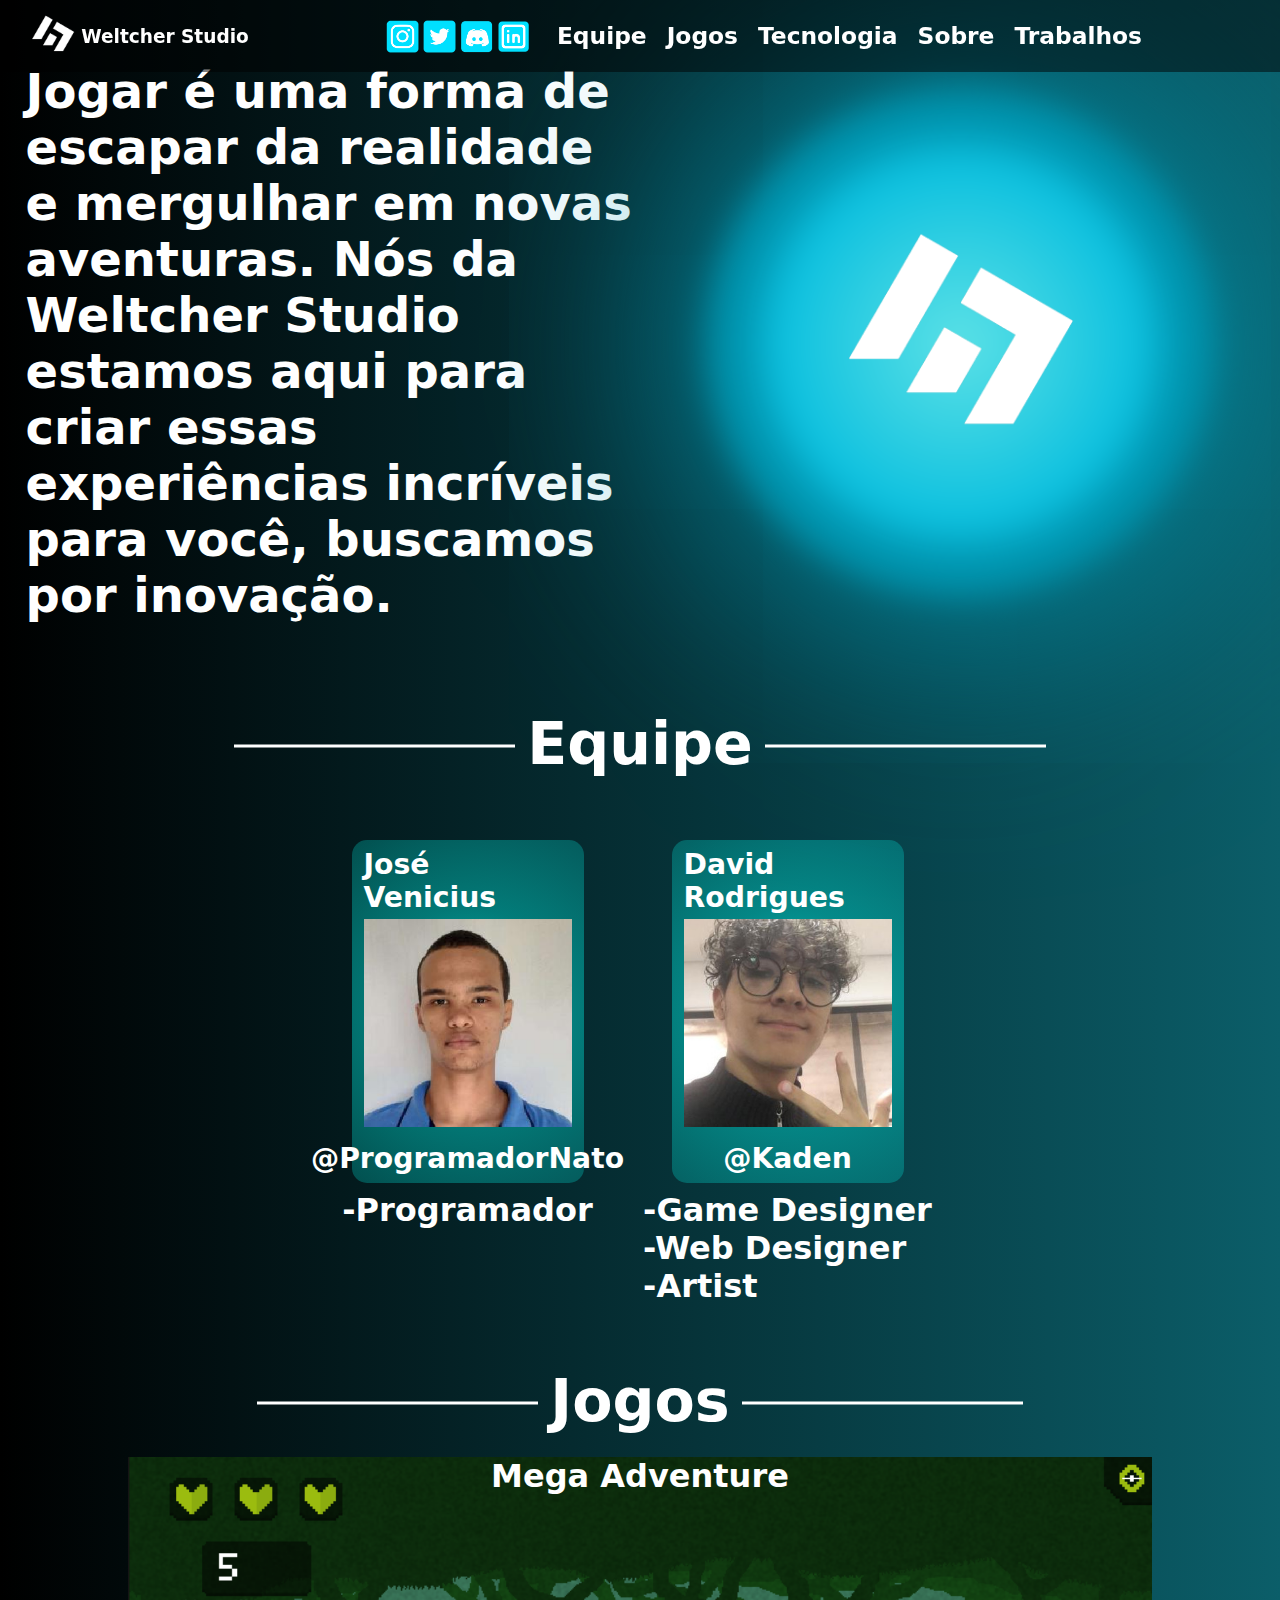
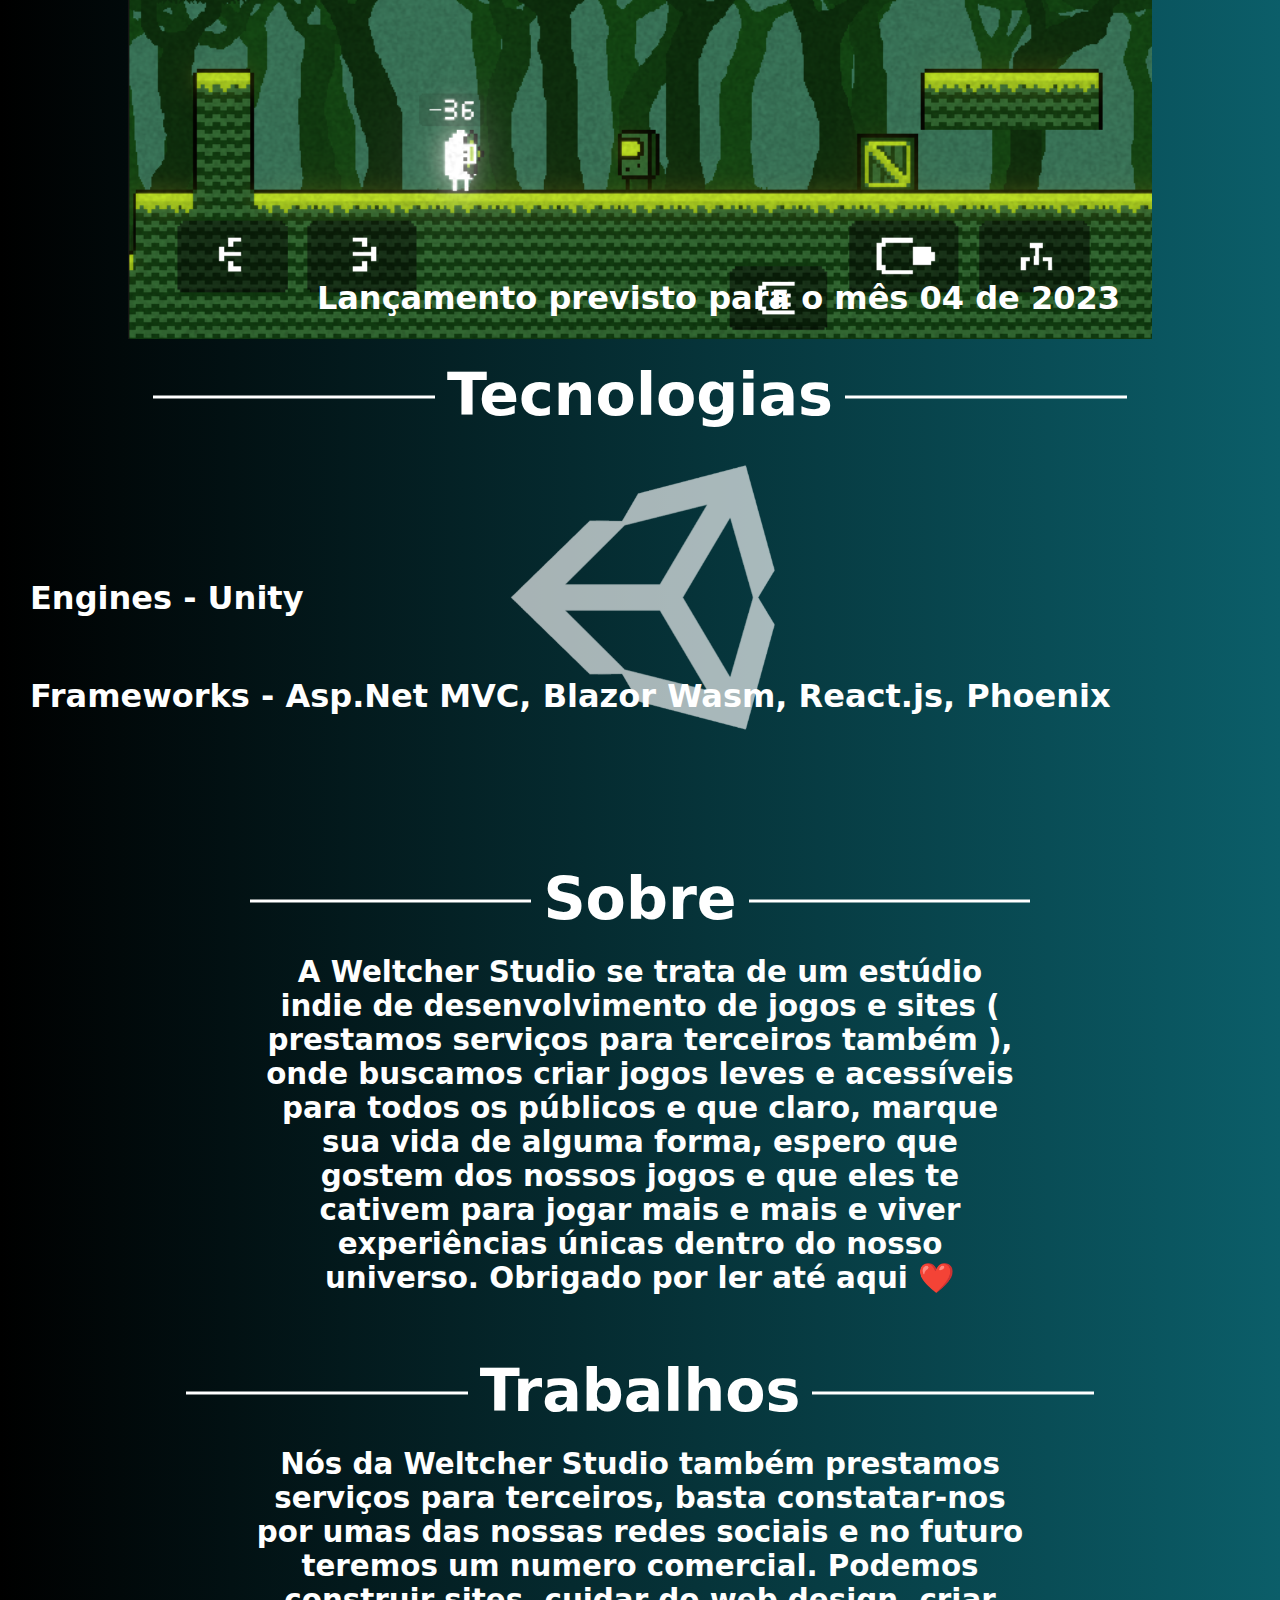
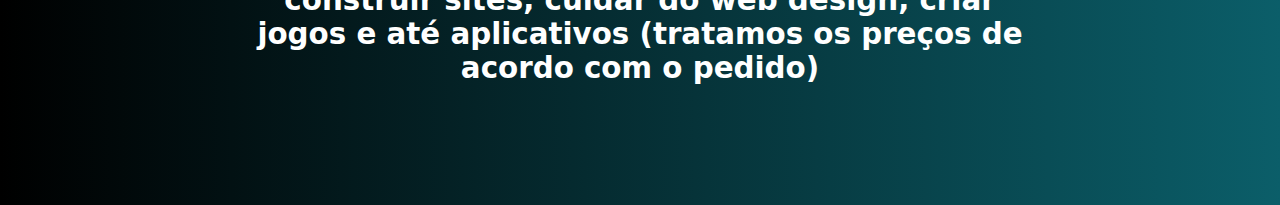
<file: index.html>
<!DOCTYPE html>
<html lang="pt-br">
<head>
    <meta charset="UTF-8">
    <meta http-equiv="X-UA-Compatible" content="IE=edge">
    <meta name="viewport" content="width=device-width, user-scalable=yes, initial-scale=1.0, maximum-scale=10, minimum-scale=1.0">
    <title>Weltcher Studio</title>
    <meta name="description" content="Bem-vindo ao Weltcher Studio, uma equipe de desenvolvedores apaixonados por tecnologia e inovação. Nós temos habilidades excepcionais em programação e design, e nosso objetivo é criar soluções criativas e eficazes para nossos clientes.">
    <meta name="keywords" content="Weltcher Studio, Programação, Design, Habilidades em programação, Habilidades em design, Equipe de desenvolvimento, Desenvolvimento de software, Portfólio, Projetos de desenvolvimento, Criatividade, Inovação, Tecnologia, Desenvolvimento web, Desenvolvimento mobile, Desenvolvimento de jogos">
    <meta name="author" content="Weltcher Studio">
    <link rel="stylesheet" href="style.css">
    <link rel="stylesheet" href="equipeStyle.css">
    <link rel="stylesheet" href="gamesStyle.css">
    <link rel="stylesheet" href="tecnologias.css">
    <link rel="icon" type="image/png" href="assets/ws logo.png">
</head>
<body>
    <header class="header">
        <div class="logo">
            <img src="assets/ws logo.png"/>
            <h1>Weltcher Studio</h1>
        </div>

        <div class="links">
            <nav>
                <li class="redes li-links">
                    <ul><a href="https://www.instagram.com/weltcher_studio/"><img src="assets/insta logo.png" alt="instagram-weltecher-stutdios"/></a></ul>
                    <ul><a href="https://mobile.twitter.com/weltcher_studio"><img src="assets/twt logo.png" alt="twitter-weltecher-stutdios"/></a></ul>
                    <ul><a href="https://discord.gg/cwRtdNZ8"><img src="assets/disc logo.png" alt="discord-weltecher-stutdios"/></a></ul>
                    <ul><a href="https://www.linkedin.com/in/weltcher-studio-6711b2249/"><img src="assets/Linkedin Logo.png" alt=""></a></ul>
                </li>
                <li class="site-parts li-links">
                    <ul id="btnEquipe">Equipe</ul>
                    <ul id="btnJogos">Jogos</ul>
                    <ul id="btnTec">Tecnologia</ul>
                    <ul id="btnSobre">Sobre</ul>
                    <ul id="btnTrabalhos">Trabalhos</ul>
                </li>
            </nav>
        </div>
    </header>

    <section class="apresentation">
        <div class="left">
            <h1>Jogar é uma forma de escapar da realidade e mergulhar em novas aventuras. Nós da Weltcher Studio estamos aqui para criar essas experiências incríveis para você, buscamos por inovação.</h1>
        </div>

        <div class="right">
            <div class="container">
                <div class="circle">
                </div>
                <img src="assets/ws logo.png"/>
            </div>
        </div>
    </section>

    <section id="equipe" class="equipe">
        <div class="title">
            <h1>Equipe</h1>
        </div>

        <div class="equipe-list">
            <div class="card">
                <div class="card-info">
                    <h1>José Venicius</h1>
                    <img src="assets/vinicius.png"/>
                    <h1 class="arroba">@ProgramadorNato</h1>
                </div>
                <div class="card-skills">
                    <h1>-Programador</h1>
                </div>
            </div>
            <div class="card card-first">
                <div class="card-info">
                    <h1>David Rodrigues</h1>
                    <img src="assets/kaden.jpg"/>
                    <h1 class="arroba">@Kaden</h1>
                </div>
                <div class="card-skills">
                    <h1>-Game Designer</h1>
                    <h1>-Web Designer</h1>
                    <h1>-Artist</h1>
                </div>
            </div>
        </div>
    </section>

    <section id="jogos" class="jogos">
        <div class="title">
            <h1>Jogos</h1>
        </div>

        <div class="games-list">
            <div class="container-game">
                <h1 class="title-h1">Mega Adventure</h1>
                <img src="assets/games/gameboy.png" alt="gameboy">
                <h1 class="warning">Lançamento previsto para o mês 04 de 2023</h1>
            </div>
        </div>
    </section>

    <section  id="tecnologias" class="tecnologias">
        <div class="title">
            <h1>Tecnologias</h1>
        </div>

        <div class="stacks">
            <h1 class="engines">Engines - Unity</h1>
            <h1>Frameworks - Asp.Net MVC, Blazor Wasm, React.js, Phoenix</h1>
        </div>
    </section>

    <section id="sobre" class="sobre">
        <div class="title">
            <h1>Sobre</h1>
        </div>

        <div class="message">
            <h1>A Weltcher Studio se trata de um estúdio indie de desenvolvimento de jogos e sites ( prestamos serviços para terceiros também ), onde buscamos criar jogos
                leves e acessíveis para todos os públicos e que claro, marque sua vida de alguma forma, espero que gostem dos nossos jogos e que eles te cativem para jogar mais e mais e viver experiências únicas dentro do nosso universo.
                Obrigado por ler até aqui ❤️</h1>
        </div>
    </section>

    <section id="trabalhos" class="sobre trabalhos">
        <div class="title">
            <h1>Trabalhos</h1>
        </div>

        <div class="message">
            <h1>
                Nós da Weltcher Studio também prestamos serviços para terceiros, basta constatar-nos por umas das nossas redes sociais e no futuro teremos um numero comercial.
Podemos construir sites, cuidar do web design, criar jogos e até aplicativos 
(tratamos os preços de acordo com o pedido)
            </h1>
        </div>
        
    </section>

    <script src="site.js"></script>
</body>
</html>
</file>
<file: style.css>
@font-face{
    font-family: 'MyFonte';
    src: url('fonts/novamono.ttf');
}

* {
    margin: 0;
    padding: 0;
    box-sizing: border-box;
    font-family: system-ui, -apple-system, BlinkMacSystemFont, 'Segoe UI', Roboto, Oxygen, Ubuntu, Cantarell, 'Open Sans', 'Helvetica Neue', sans-serif;
}

body {
    width: 100vw;
    min-height: 100vh;
    background-color: rgba(11, 94, 105, 1);
    background-image: linear-gradient(to right, black, rgba(11, 94, 105, 1));
    display: flex;
    flex-direction: column;
    overflow-x: hidden;
}

.header {
    width: 100vw;
    height: 8vh;
    display: flex;
    flex-direction: row;
    padding: 15px 0;
    justify-content: space-between;
    align-items: center;
    position: fixed;
    top: 0;
    z-index: 100;
    background-color: rgba(0, 0, 0, 0.5);
}

.header .logo {
    margin-left: 25px;
    height: 100%;
    display: flex;
    flex-direction: row;
    flex-wrap: nowrap;
    justify-content: center;
    align-items: center;
}

.header .logo img {
    height: 110%;
}

.header .logo h1 {
    font-size: 13.9pt;
    color: white;
}

.links {
    height: 100%;
    margin-right: 10%;
}

.links nav {
    height: 100%;
    display: flex;
    justify-content: center;
    align-items: center;
}

.redes {
    margin-right: 15px;
}

.li-links {
    display: flex;
    flex-direction: row;
    flex-wrap: nowrap;
    font-size: 17.5pt;
    font-weight: 700;
    color: white;
    justify-content: center;
    align-items: center;
}

.redes ul {
    margin: 0 1px;
}

.redes ul a {
    display: flex;
    justify-content: center;
    align-items: center;
}

.redes img {
    width: 35px;
}

.header .links nav li ul {
    cursor: pointer;
}

.apresentation {
    width: 100%;
    height: fit-content;
    display: flex;
    flex-direction: row;
    padding-bottom: 65px;
    margin-top: 7vh;
}

.left {
    width: 50%;
    font-size: 150%;
    color: white;
    display: flex;
    flex-direction: column;
    justify-content: center;
    padding-left: 2%;
}

.left button {
    margin-top: 85px;
    margin-left: 20%;
    background-image: linear-gradient(to left, #5CE1E6, #004AAD);
    border: none;
    outline: none;
    width: 10rem;
    height: 3.5rem;
    border-radius: 40px;
    font-size: 80%;
    color: white;
    font-weight: 600;

    display: flex;
    justify-content: center;
    align-items: center;
}

.right {
    width: 50%;
    display: flex;
    justify-content: center;
    align-items: center;
}

.circle {
    width: 40vw;
    height: 40vw;
    border-radius: 50%;
    background: radial-gradient(circle at center, #5CE1E6 0%, #0CC0DF 50%, #0097B2 60%, #0097b26e 100%);
    box-shadow: 0 0 720px 10px #0097B2;
    display: flex;
    justify-content: center;
    align-items: center;
    filter: blur(3px)
            blur(6px)
            blur(9px)
            blur(12px);
}

.container {
    position: relative;
    display: flex;
    justify-content: center;
    align-items: center;
    animation: move-up-down 2s ease-in-out infinite;
}

.container img {
    width: 300px;
    position: absolute;
    align-self: center;
}

@keyframes move-up-down {
    0% {
      transform: translateY(0);
    }
    50% {
      transform: translateY(20px);
    }
    100% {
      transform: translateY(0);
    }
}

.title {
    width: 100%;
    height: 7rem;
    color: white;
    font-size: 22pt;
    font-weight: 700;
    display: flex;
    justify-content: center;
    align-items: center;
}

.title h1 {
    position: relative;
    display: flex;
    flex-direction: row;
    align-items: center;
    justify-content: center;
  }
  
.title h1::before,
.title h1::after {
    text-align: center;
    content: "";
    width: 22vw;
    height: 3px;
    background-color: white;
    transform: translateY(50%);
}

.title h1::before {
    margin-right: 12px;
}

.title h1::after {
    margin-left: 12px;
}

.site-parts ul {
    margin: 0 10px;
}

@media only screen and (max-width: 840px) {
    .circle {
        width: 80vw;
        height: 80vw;
    }

    .header {
        height: 10vh;
    }

    .header .logo {
        margin-left: 5px;
    }
    
    .header .logo h1 {
        font-size: 8pt;
        width: 40px;
    }

    .header .links nav li ul {
        margin: 0px 4px;
    }

    .links {
        margin-left: 10px;
        margin-right: 0px;
        padding-right: 10px;
    }

    .li-links {
        font-size: 3vw;
    }

    .redes {
        position: absolute;
        right: 0;
        top: 12vh;
        display: flex;
        flex-direction: column;
        margin: 4px 0;
    }

    .apresentation {
        flex-direction: column;
    }

    .left {
        width: 80%;
        font-size: 3.8vw;
        height: fit-content;
        padding-top: 40px;
        padding-left: 15px;
        margin-bottom: 10px;
    }

    .right {
        width: 100%;
        height: fit-content;
        margin-top: 30px;
    }

    .title {
        font-size: 10pt;
    }

    .title h1::before,
    .title h1::after {
        width: 22vw;
    }
}
</file>
<file: equipeStyle.css>
.equipe {
    width: 100%;
    height: fit-content;
    display: flex;
    flex-direction: column;
}

.equipe-list {
    width: 100%;
    height: 1%;
    padding: 25px 0px;
    justify-content: center;
    align-items: flex-start;
    display: flex;
    flex-direction: row;
    flex-wrap: nowrap;
}

.card {
    width: 25%;
    height: fit-content;
    border-radius: 20px;
    padding: 15px;
    color: white;
    display: flex;
    justify-content: center;
    align-items: center;
    flex-direction: column;
}

.card-first {
    margin-right: 25px;
}

.card-info {
    width: 80%;
    padding: 8px 12px;
    display: flex;
    flex-direction: column;align-items: center;
    background: radial-gradient(circle at center, rgba(0, 255, 242, 0.719), rgba(0, 255, 242, 0.397), rgba(0, 255, 242, 0.233));
    border-radius: 15px;
    font-size: calc(1vw + 1pt);
}

.equipe-list > .card > .card-info > img {
    width: 100%;
    margin-top: 5px;
}

.arroba {
    margin-top: 15px;
}

.card-skills {
    margin-top: 8px;
}

@media screen and (max-width: 840px) {
    .equipe {
        height: fit-content;
    }

    .card {
        width: 80%;
    } 

    .card-info {
        font-size: 3vw;
    }

    .arroba {
        font-size: 3vw;
    }

    .card-skills > h1{
        font-size: 10pt;
    }
}
</file>
<file: gamesStyle.css>
.games-list {
    width: 100%;
    height: fit-content;   
}

.container-game {
    position: relative;
    width: 100%;
    height: fit-content;
    display: flex;
    justify-content: center;
    align-items: center;
}

.container-game > img {
    width: 80%;
}

.container-game > .title-h1 {
    width: 100%;
    display: flex;
    justify-content: center;
    align-items: center;
    position: absolute;
    top: 0;
    font-size: 24pt;
    color: white;
}

.container-game > .warning {
    position: absolute;
    bottom: 0;
    width: 75%;
    margin-bottom: 22px;
    color: white;
    display: flex;
    flex-direction: row-reverse;
}

@media screen and (max-width: 840px) {
    .container-game > .title-h1 {
        font-size: 14pt;
    }

    .container-game > .warning {
        font-size: 11pt;
        margin-bottom: 2px;
    }
}
</file>
<file: tecnologias.css>
.stacks {
    width: 100%;
    height: fit-content;
    padding: 10% 30px;
    color: white;
}

.tecnologias {
    position: relative;
    background-image: url("assets/unity\ logo.png");
    background-size: 25%;
    background-clip: content-box;
    background-repeat: no-repeat;
    background-position: center;
    background-position-y: 100px;
}

.stacks .engines {
    margin-bottom: 60px;
}

.sobre .message {
    width: 100%;
    height: fit-content;
    display: flex;
    justify-content: center;
    padding: 0 20%;
}

.sobre .message h1 {
    font-size: 22pt;
    color: white;
    font-weight: 700;
    text-align: center;
}

.trabalhos {
    margin-top: 40px;
    margin-bottom: 120px;
}

@media screen and (max-width: 840px) {
    .stacks {
        font-size: 3.5vw;
    }
    .tecnologias {
        height: fit-content;
        background-size: 35%;
        background-position-y: 150px;
    }

    .sobre {
        height: fit-content;
    }

    .sobre .message {
        padding: 0 5%;
    }
    .sobre .message h1 {
        font-size: 4.4vw;
        padding: 0px 0px;
    }
    .sobre .message br {
        display: none;
    }
}
</file>
